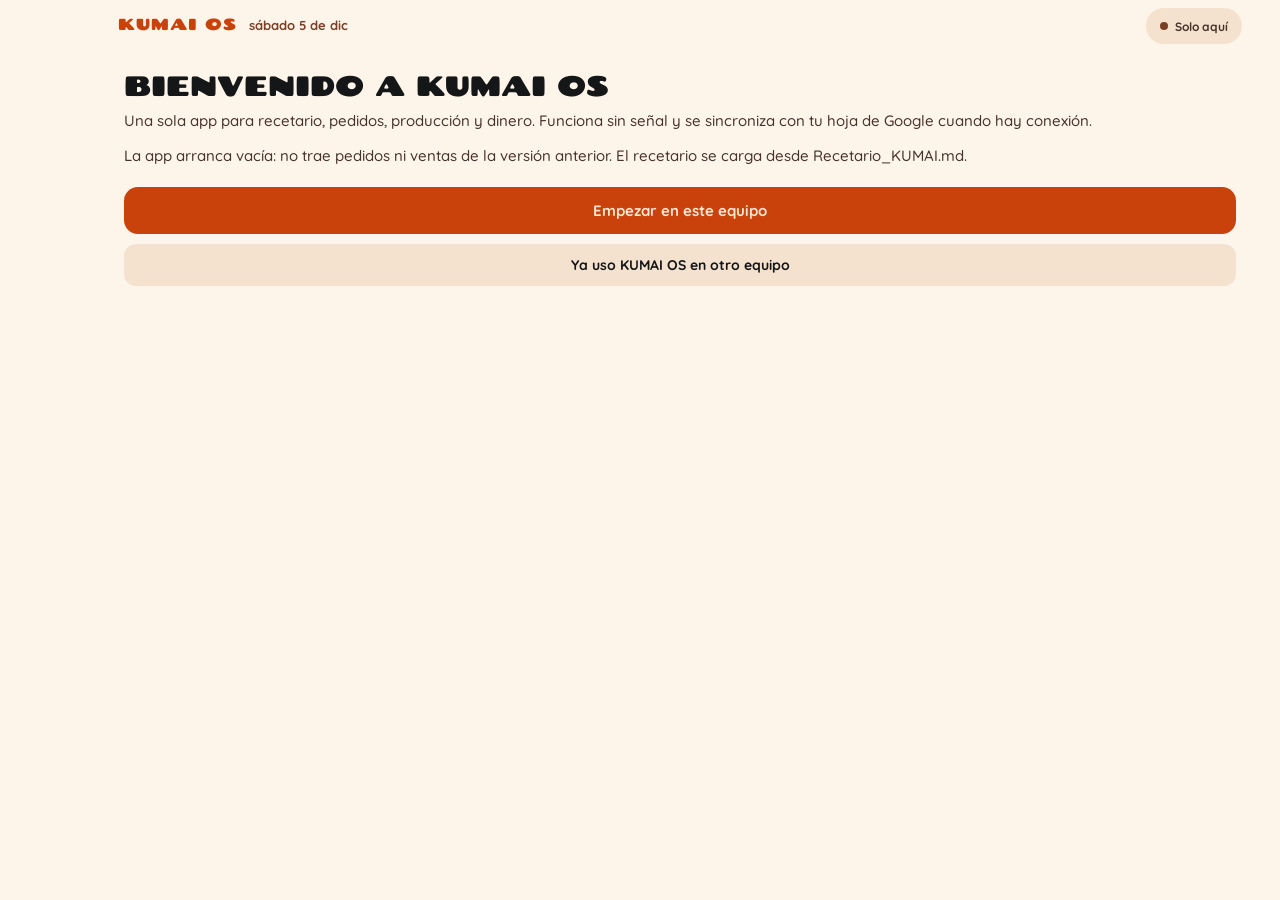
<file: index.html>
<!doctype html>
<html lang="es-MX">
<head>
<meta charset="utf-8">
<meta name="viewport" content="width=device-width,initial-scale=1,viewport-fit=cover">
<title>KUMAI OS</title>
<meta name="description" content="KUMAI OS · operación de KUMAI: recetario, pedidos, producción y dinero.">
<meta name="theme-color" content="#fdf4ea" media="(prefers-color-scheme: light)">
<meta name="theme-color" content="#151617" media="(prefers-color-scheme: dark)">
<script>try{var t=localStorage.getItem('kumai-tema');if(t==='claro'||t==='oscuro')document.documentElement.dataset.tema=t;}catch(e){}</script>
<meta name="robots" content="noindex">
<link rel="manifest" href="manifest.webmanifest">
<link rel="icon" href="icons/icon-192.png" type="image/png">
<link rel="apple-touch-icon" href="icons/apple-touch-icon.png">
<link rel="preload" href="fonts/chango-latin-400-normal.woff2" as="font" type="font/woff2" crossorigin>
<link rel="stylesheet" href="css/kumai.css">
</head>
<body>
<div id="app">
  <header class="top">
    <div>
      <h1>KUMAI OS</h1>
      <div class="sub" id="fechaHoy">—</div>
    </div>
    <div class="der">
      <button class="syncpill" id="syncpill" data-accion="app.sync" data-fase="sin-configurar" aria-live="polite"><i></i><span>Cargando</span></button>
    </div>
  </header>
  <main id="view"><div class="empty"><div class="big">Abriendo KUMAI OS</div></div></main>
  <button class="fab" id="fab" data-accion="pedidos.nuevo" aria-label="Nuevo pedido" hidden>+</button>
  <nav class="tabbar" id="tabbar" aria-label="Secciones" hidden>
    <button data-accion="app.ir" data-vista="hoy"><svg viewBox="0 0 20 20" aria-hidden="true"><circle cx="10" cy="10" r="3.6"/><path d="M10 1.7v2.1M10 16.2v2.1M18.3 10h-2.1M3.8 10H1.7M15.9 4.1l-1.5 1.5M5.6 14.4l-1.5 1.5M15.9 15.9l-1.5-1.5M5.6 5.6L4.1 4.1"/></svg>Hoy</button>
    <button data-accion="app.ir" data-vista="pedidos"><svg viewBox="0 0 20 20" aria-hidden="true"><path d="M2.6 6.4h14.8v2.2a1.4 1.4 0 0 0 0 2.8v2.2H2.6v-2.2a1.4 1.4 0 0 0 0-2.8z"/><path d="M12.2 6.4v7.2" stroke-dasharray="1.5 1.7"/></svg>Pedidos</button>
    <button data-accion="app.ir" data-vista="produccion"><svg viewBox="0 0 20 20" aria-hidden="true"><circle cx="10" cy="10" r="7.4"/><path d="M10 5.7V10l2.9 1.9"/></svg>Producción</button>
    <button data-accion="app.ir" data-vista="ventas"><svg viewBox="0 0 20 20" aria-hidden="true"><path d="M3 16.5V10M8 16.5V4.5M13 16.5V8M17.5 16.5V6"/></svg>Ventas</button>
    <button data-accion="app.ir" data-vista="mas"><svg viewBox="0 0 20 20" aria-hidden="true"><circle cx="4.5" cy="10" r="1.3"/><circle cx="10" cy="10" r="1.3"/><circle cx="15.5" cy="10" r="1.3"/></svg>Más</button>
  </nav>
</div>
<div class="modal-bg" id="modalBg"><div class="modal" id="modalBody" role="dialog" aria-modal="true"></div></div>
<div class="toast" id="toast" role="status"></div>
<noscript>KUMAI OS necesita JavaScript.</noscript>
<script type="module" src="js/app.js"></script>
</body>
</html>
</file>
<file: css/kumai.css>
/* =====================================================================
   KUMAI OS · hoja de estilos · diseño 4.2 "día y noche"
   Paleta Tiramisú y tipografías del Manual de Marca (Chango + Quicksand).
   Día (b · app suave): crema claro, bloques redondeados, tinta para lo fuerte.
   Noche (c · modo tinta): base tinta, crema para el texto, terracota para lo siguiente.
   El tema sigue al celular; en Ajustes se puede fijar (html[data-tema]).
   Horizontal en celular y pantallas anchas: riel de pestañas a la izquierda y dos columnas.
   Las fuentes van dentro de la app para funcionar sin conexión (licencia OFL).
   ===================================================================== */
@font-face{font-family:'Chango';font-style:normal;font-weight:400;font-display:swap;
  src:url('../fonts/chango-latin-400-normal.woff2') format('woff2');}
@font-face{font-family:'Quicksand';font-style:normal;font-weight:500;font-display:swap;
  src:url('../fonts/quicksand-latin-500-normal.woff2') format('woff2');}
@font-face{font-family:'Quicksand';font-style:normal;font-weight:700;font-display:swap;
  src:url('../fonts/quicksand-latin-700-normal.woff2') format('woff2');}

/* ---------- colores de marca (fijos) ---------- */
:root{
  --tinta:#151617; --terracota:#c9420c; --crema:#f9e6d3;
  --chocolate:#47332a; --canela:#794028;
  --caramelo:#eead79; --caramelo-claro:#f4ceab; --naranja:#e37a43;
  --display:'Chango',system-ui,-apple-system,sans-serif;
  --texto:'Quicksand','Trebuchet MS',system-ui,-apple-system,sans-serif;
  --gut:16px; --r-grande:22px; --r:16px; --r-chico:12px;
  --rapido:.18s cubic-bezier(.2,.7,.3,1);
}
/* ---------- tema día ---------- */
:root,html[data-tema="claro"]{
  color-scheme:light;
  --fondo:#fdf4ea; --sup:#ffffff; --sup2:#f4e2cf; --sup3:#fbeee2;
  --linea:#f1e3d4; --linea-fuerte:#e3c8ae;
  --t1:#151617; --t2:#47332a; --t3:#794028;
  --acento:#c9420c; --sobre-acento:#f9e6d3; --enlace:#a8360a;
  --destaca:#151617; --sobre-destaca:#f9e6d3; --sobre-destaca-2:#f4ceab;
  --boton:#151617; --sobre-boton:#f9e6d3;
  --nav:#151617; --nav-t:#f4ceab; --nav-borde:transparent;
  --aviso:#f9dccb; --aviso-t:#a8360a; --aviso-suave:#f6e6d6;
  --seg-on:#ffffff; --ok:#3f8f5a;
  --sombra:0 8px 22px rgba(121,64,40,.16); --sombra-nav:0 10px 26px rgba(21,22,23,.28);
  --velo:rgba(21,22,23,.45);
}
/* ---------- tema noche ---------- */
html[data-tema="oscuro"]{
  color-scheme:dark;
  --fondo:#151617; --sup:#1f2022; --sup2:#2a2b2d; --sup3:#1b1c1e;
  --linea:#2e2f31; --linea-fuerte:#45464a;
  --t1:#f9e6d3; --t2:rgba(249,230,211,.8); --t3:rgba(249,230,211,.64);
  --acento:#c9420c; --sobre-acento:#f9e6d3; --enlace:#f9e6d3;
  --destaca:#c9420c; --sobre-destaca:#f9e6d3; --sobre-destaca-2:#f9e6d3;
  --boton:#f9e6d3; --sobre-boton:#151617;
  --nav:#1f2022; --nav-t:rgba(249,230,211,.62); --nav-borde:#2e2f31;
  --aviso:#2b1e18; --aviso-t:#f9e6d3; --aviso-suave:#232022;
  --seg-on:#3a3b3d; --ok:#6fae7d;
  --sombra:0 8px 22px rgba(0,0,0,.35); --sombra-nav:0 10px 26px rgba(0,0,0,.5);
  --velo:rgba(0,0,0,.6);
}
@media (prefers-color-scheme:dark){
  html:not([data-tema="claro"]){
    color-scheme:dark;
    --fondo:#151617; --sup:#1f2022; --sup2:#2a2b2d; --sup3:#1b1c1e;
    --linea:#2e2f31; --linea-fuerte:#45464a;
    --t1:#f9e6d3; --t2:rgba(249,230,211,.8); --t3:rgba(249,230,211,.64);
    --acento:#c9420c; --sobre-acento:#f9e6d3; --enlace:#f9e6d3;
    --destaca:#c9420c; --sobre-destaca:#f9e6d3; --sobre-destaca-2:#f9e6d3;
    --boton:#f9e6d3; --sobre-boton:#151617;
    --nav:#1f2022; --nav-t:rgba(249,230,211,.62); --nav-borde:#2e2f31;
    --aviso:#2b1e18; --aviso-t:#f9e6d3; --aviso-suave:#232022;
    --seg-on:#3a3b3d; --ok:#6fae7d;
    --sombra:0 8px 22px rgba(0,0,0,.35); --sombra-nav:0 10px 26px rgba(0,0,0,.5);
    --velo:rgba(0,0,0,.6);
  }
}

*{box-sizing:border-box;}
html{-webkit-text-size-adjust:100%;scroll-behavior:smooth;}
body{margin:0;background:var(--fondo);color:var(--t1);
  font-family:var(--texto);font-weight:500;font-size:15px;line-height:1.5;
  -webkit-font-smoothing:antialiased;transition:background-color .3s ease;}
#app{max-width:720px;margin:0 auto;padding:0 0 104px;min-height:100dvh;position:relative;}
[hidden]{display:none!important;}
button{font-family:var(--texto);color:inherit;-webkit-tap-highlight-color:transparent;}
a{color:var(--enlace);}
.num,.stat .n,.folio,.paso output,.clock-inline,.tabla td.r,.cal .n{font-variant-numeric:tabular-nums;}

/* ---------- títulos ---------- */
h2.viewtitle{font-family:var(--display);font-weight:400;font-size:30px;line-height:1.05;
  text-transform:uppercase;letter-spacing:.005em;color:var(--t1);margin:8px 0 14px;}
.cintillo{font-size:13px;font-weight:700;color:var(--t3);margin:22px 0 8px;}
label{display:block;font-size:12.5px;font-weight:700;color:var(--t2);margin:15px 0 6px;}
.mini{font-size:12.5px;color:var(--t3);line-height:1.45;}
.tenue{color:var(--t3);}
.smallnote{font-size:12.5px;color:var(--t3);margin-top:6px;line-height:1.45;}

/* ---------- encabezado ---------- */
header.top{background:var(--fondo);color:var(--t1);
  padding:calc(14px + env(safe-area-inset-top,0)) var(--gut) 6px;display:flex;align-items:center;justify-content:space-between;gap:12px;}
header.top h1{font-family:var(--display);font-weight:400;font-size:16px;line-height:1;
  text-transform:uppercase;letter-spacing:.06em;margin:0;color:var(--acento);}
header.top .sub{font-size:13px;font-weight:700;color:var(--t3);margin-top:5px;}
header.top .der{display:flex;gap:8px;align-items:center;}
main{padding:0 var(--gut) 10px;}

/* ---------- sincronización ---------- */
.syncpill{display:flex;align-items:center;gap:7px;background:var(--sup2);border:0;
  border-radius:18px;padding:0 14px;height:36px;color:var(--t2);font-size:12px;font-weight:700;
  cursor:pointer;white-space:nowrap;flex:0 0 auto;transition:transform var(--rapido);}
.syncpill:active{transform:scale(.96);}
.syncpill i{width:8px;height:8px;border-radius:50%;background:var(--caramelo);flex:0 0 auto;}
.syncpill[data-fase="ok"] i{background:var(--ok);}
.syncpill[data-fase="sincronizando"] i{animation:pulso 1s ease-in-out infinite;}
.syncpill[data-fase="sin-conexion"] i,.syncpill[data-fase="error"] i{background:var(--acento);}
.syncpill[data-fase="sin-conexion"],.syncpill[data-fase="error"]{box-shadow:inset 0 0 0 1.5px var(--acento);}
.syncpill[data-fase="sin-configurar"] i{background:var(--t3);}
@keyframes pulso{50%{opacity:.25;}}

/* ---------- bloques ---------- */
.card{background:var(--sup);border-radius:var(--r);padding:14px 14px 16px;margin:0 0 10px;}
.card.lleno{background:var(--sup2);}
.card > b:first-child{display:block;font-size:13px;font-weight:700;color:var(--t3);margin-bottom:8px;}
.taskday{background:var(--sup);border-radius:var(--r-grande);padding:14px 14px 8px;margin:0 0 12px;}
.taskday h3{font-size:15.5px;font-weight:700;color:var(--t1);margin:0 0 6px;padding:0 2px;line-height:1.3;}
.taskday > .mini{padding:0 2px;}
.taskday .saborrow:first-of-type,.taskday .checkrow:first-of-type,.taskday .ticket:first-of-type{border-top:1px solid var(--linea);}

/* columnas: en vertical se apilan en el orden de .o1…; en horizontal, dos columnas */
.cols{display:flex;flex-direction:column;}
.cols > .col-a,.cols > .col-b{display:contents;}
.o1{order:1}.o2{order:2}.o3{order:3}.o4{order:4}.o5{order:5}.o6{order:6}.o7{order:7}.o8{order:8}

/* lo siguiente */
.siguiente{background:var(--destaca);color:var(--sobre-destaca);border-radius:var(--r-grande);
  padding:16px 16px 14px;margin:0 0 12px;display:flex;flex-direction:column;gap:6px;}
.siguiente .cuando{font-size:12.5px;font-weight:700;color:var(--sobre-destaca-2);}
.siguiente .que{font-size:19px;font-weight:700;line-height:1.25;}
.siguiente .sub{font-size:13px;color:var(--sobre-destaca-2);}
.siguiente .acciones{margin-top:6px;}
.siguiente button.primary{background:var(--acento);color:var(--sobre-acento);}
html[data-tema="oscuro"] .siguiente button.primary{background:var(--tinta);}
@media (prefers-color-scheme:dark){html:not([data-tema="claro"]) .siguiente button.primary{background:var(--tinta);}}
.siguiente button.secondary{background:none;box-shadow:inset 0 0 0 1.5px rgba(249,230,211,.35);color:var(--sobre-destaca);}

/* ---------- indicadores ---------- */
.grid2,.grid3{display:grid;grid-template-columns:repeat(2,minmax(0,1fr));gap:8px;margin:0 0 12px;}
.grid3{grid-template-columns:repeat(3,minmax(0,1fr));}
.stat{background:var(--sup);border-radius:var(--r);padding:12px 12px 11px;text-align:left;min-width:0;}
.stat .n{font-family:var(--display);font-weight:400;font-size:25px;line-height:1.05;color:var(--t1);
  letter-spacing:-.01em;white-space:nowrap;overflow:hidden;text-overflow:ellipsis;}
.stat .n.acento,.grid2 .stat:first-child .n{color:var(--acento);}
.stat .n small{font-family:var(--texto);font-weight:700;font-size:13px;color:var(--t3);}
.stat .l{font-size:12px;font-weight:700;color:var(--t2);margin-top:5px;line-height:1.35;}
.grid3 .stat .n{font-size:19px;}

/* ---------- avisos ---------- */
.alert{background:var(--aviso);color:var(--t1);border-radius:var(--r);padding:12px 14px;font-size:14px;
  margin:0 0 10px;display:flex;gap:10px;align-items:flex-start;line-height:1.45;}
.alert b{color:var(--aviso-t);}
.alert.soft{background:var(--aviso-suave);}
.alert.soft b{color:var(--t1);}
details.avisos{background:var(--aviso);border-radius:var(--r);margin:0 0 12px;}
details.avisos > summary{list-style:none;cursor:pointer;display:flex;justify-content:space-between;align-items:center;gap:10px;
  padding:12px 14px;font-size:14px;font-weight:700;color:var(--t1);}
details.avisos > summary::-webkit-details-marker{display:none;}
details.avisos > summary b{color:var(--aviso-t);}
details.avisos > summary::after{content:'';width:8px;height:8px;border-right:2px solid var(--t3);border-bottom:2px solid var(--t3);
  transform:rotate(-45deg);transition:transform var(--rapido);flex:0 0 auto;margin-right:4px;}
details.avisos[open] > summary::after{transform:rotate(45deg);}
details.avisos .alert{background:none;margin:0;border-top:1px solid var(--linea-fuerte);border-radius:0;font-weight:500;}
details.avisos .alert.soft{background:none;}

/* ---------- listas ---------- */
.taskrow{display:flex;gap:11px;padding:11px 0;border-bottom:1px solid var(--linea);font-size:14.5px;}
.taskrow:last-child{border-bottom:none;}
.taskrow .dot{width:9px;height:9px;border-radius:50%;background:var(--acento);margin-top:6px;flex-shrink:0;}
.taskrow .dot.mostrador{background:var(--caramelo);}
.taskrow .tfolio{font-size:12px;font-weight:700;color:var(--t3);margin-top:3px;}

/* ---------- tickets de pedido ---------- */
.ticket{background:none;border:0;border-bottom:1px solid var(--linea);padding:12px 2px 12px;margin:0;}
.ticket:last-child{border-bottom:0;}
.ticket .row1{display:flex;justify-content:space-between;align-items:center;gap:10px;}
.folio{font-family:var(--display);font-weight:400;font-size:14px;letter-spacing:.03em;color:var(--t1);}
.tag,.pago-pill{font-size:11px;font-weight:700;padding:3px 8px;border-radius:7px;white-space:nowrap;
  background:var(--sup2);color:var(--t2);}
.tag.EVT,.tag.Evento{background:var(--boton);color:var(--sobre-boton);}
.tag.OP,.tag.aviso{background:var(--acento);color:var(--sobre-acento);}
.tag.Rappi{background:var(--naranja);color:var(--tinta);}
.tag.Mostrador{background:var(--chocolate);color:var(--crema);}
.tag.prueba{background:none;box-shadow:inset 0 0 0 1px var(--t3);color:var(--t3);}
.estado{font-size:12px;font-weight:700;color:var(--t3);}
.est-pendiente{color:var(--enlace);}
.est-entregado,.est-cancelado{opacity:.55;text-decoration:line-through;}
.ticket .cliente{font-weight:700;margin:6px 0 2px;font-size:16.5px;color:var(--t1);}
.ticket .detalle{font-size:14px;color:var(--t2);margin-bottom:6px;}
.ticket .foot{display:flex;justify-content:space-between;align-items:center;font-size:13px;color:var(--t3);gap:8px;}
.pago-pagado{background:var(--sup2);color:var(--t2);}
.pago-parcial{background:var(--caramelo);color:var(--tinta);}
.pago-pendiente{background:var(--acento);color:var(--sobre-acento);}
.ticket[data-accion]{cursor:pointer;border-radius:10px;transition:background var(--rapido);}
.ticket[data-accion]:active{background:var(--sup3);}

/* ---------- vacíos ---------- */
.empty{text-align:left;padding:26px 18px 28px;color:var(--t2);font-size:15px;background:var(--sup);border-radius:var(--r-grande);margin:0 0 12px;}
.empty .big{font-family:var(--display);font-weight:400;font-size:21px;line-height:1.15;
  text-transform:uppercase;color:var(--t1);margin-bottom:8px;}

/* ---------- botones ---------- */
button.primary,a.primary{display:block;background:var(--acento);color:var(--sobre-acento);border:none;border-radius:14px;
  padding:14px 18px;font-family:var(--texto);font-size:15px;font-weight:700;cursor:pointer;width:100%;
  text-align:center;text-decoration:none;transition:transform var(--rapido),filter var(--rapido);}
a.primary{flex:1;}
button.secondary,button.peligro{background:var(--sup2);border:0;color:var(--t1);border-radius:var(--r-chico);
  padding:12px 15px;font-family:var(--texto);font-size:14px;font-weight:700;cursor:pointer;
  transition:transform var(--rapido),background var(--rapido);}
button.peligro{background:none;box-shadow:inset 0 0 0 1.5px var(--acento);color:var(--enlace);}
button.ghost{background:none;border:none;color:var(--enlace);font-family:var(--texto);
  font-size:14px;font-weight:700;cursor:pointer;padding:9px 0;text-decoration:underline;text-underline-offset:3px;}
button.primary:active,a.primary:active,button.secondary:active,button.peligro:active,.chip:active,.seg button:active,.paso button:active{transform:scale(.96);}
@media (hover:hover){
  button.primary:hover,a.primary:hover{filter:brightness(1.08);}
  button.secondary:hover{background:var(--linea-fuerte);}
  .chip:hover{background:var(--linea-fuerte);}
  .recrow:hover,.ticket[data-accion]:hover{background:var(--sup3);}
}
button:disabled{opacity:.4;cursor:default;transform:none!important;}
/* vender: el botón que más se toca */
.saborrow button.secondary{flex:0 0 auto;padding:0 15px;height:42px;background:var(--boton);color:var(--sobre-boton);}
.saborrow button.secondary.promo{background:none;box-shadow:inset 0 0 0 1.5px var(--linea-fuerte);color:var(--t1);padding:0 12px;}

.fab{position:fixed;bottom:calc(98px + env(safe-area-inset-bottom,0));right:calc(50% - 360px + var(--gut));background:var(--acento);
  color:var(--sobre-acento);border:none;width:58px;height:58px;border-radius:19px;font-size:30px;
  line-height:1;box-shadow:0 8px 22px rgba(201,66,12,.38);cursor:pointer;z-index:20;transition:transform var(--rapido);}
.fab:active{transform:scale(.92);}
@media(max-width:760px){.fab{right:var(--gut);}}

/* ---------- barra de pestañas flotante ---------- */
nav.tabbar{position:fixed;bottom:calc(12px + env(safe-area-inset-bottom,0));left:12px;right:12px;max-width:696px;margin:0 auto;
  background:var(--nav);border-radius:24px;box-shadow:var(--sombra-nav);border:1px solid var(--nav-borde);
  display:flex;justify-content:space-around;align-items:center;padding:7px 6px;z-index:19;}
nav.tabbar button{flex:1;max-width:96px;background:none;border:0;border-radius:16px;padding:7px 2px 6px;
  font-family:var(--texto);font-size:10.5px;font-weight:700;color:var(--nav-t);cursor:pointer;
  display:flex;flex-direction:column;align-items:center;gap:3px;min-width:0;transition:background var(--rapido),color var(--rapido);}
nav.tabbar button svg{width:21px;height:21px;stroke:currentColor;fill:none;stroke-width:1.8;stroke-linecap:round;stroke-linejoin:round;}
nav.tabbar button.active{background:var(--acento);color:var(--sobre-acento);}

/* ---------- hoja modal ---------- */
.modal-bg{position:fixed;inset:0;background:var(--velo);display:none;align-items:flex-end;justify-content:center;z-index:30;}
.modal-bg.open{display:flex;animation:velo .2s ease;}
.modal{background:var(--fondo);color:var(--t1);width:100%;max-width:720px;max-height:92dvh;overflow-y:auto;
  border-radius:26px 26px 0 0;padding:8px var(--gut) calc(24px + env(safe-area-inset-bottom,0));animation:sube .26s cubic-bezier(.2,.8,.3,1);}
.modal::before{content:'';display:block;width:42px;height:5px;border-radius:3px;background:var(--linea-fuerte);margin:2px auto 6px;}
.modal h3{font-family:var(--display);font-weight:400;font-size:22px;line-height:1.15;
  text-transform:uppercase;margin:12px 0 14px;color:var(--t1);}
.modal h3 .tag{font-family:var(--texto);font-weight:700;vertical-align:middle;margin-left:4px;}
@keyframes sube{from{transform:translateY(40px);opacity:.4}}
@keyframes velo{from{opacity:0}}

/* ---------- campos ---------- */
input,select,textarea{width:100%;padding:12px 13px;border:1.5px solid var(--linea-fuerte);
  border-radius:var(--r-chico);font-size:16px;font-family:var(--texto);font-weight:500;
  background:var(--sup);color:var(--t1);transition:border-color var(--rapido),box-shadow var(--rapido);}
input:focus,select:focus,textarea:focus{outline:none;border-color:var(--acento);box-shadow:0 0 0 3px rgba(201,66,12,.2);}
textarea{resize:vertical;min-height:58px;line-height:1.5;}
input[type=checkbox]{width:auto;accent-color:var(--acento);}
.itemrow{display:flex;gap:7px;margin-bottom:9px;align-items:center;flex-wrap:wrap;}
.itemrow select.sabor{flex:2;min-width:150px;}
.itemrow select.unidad{flex:1;min-width:104px;}
.itemrow input{flex:0 0 70px;}
.itemrow button,.selrow button{flex:0 0 auto;background:none;border:none;color:var(--enlace);font-size:21px;cursor:pointer;padding:4px 8px;}
.modal-actions{display:flex;gap:10px;margin-top:22px;}
.modal-actions button{flex:1;}

/* ---------- filas de dato ---------- */
.insumorow{display:flex;justify-content:space-between;align-items:center;gap:10px;
  padding:11px 2px;border-bottom:1px solid var(--linea);font-size:14.5px;color:var(--t2);}
.insumorow:last-child{border-bottom:none;}
.insumorow .folio{font-size:14px;color:var(--t1);}

/* ---------- aviso flotante: arriba, no tapa listas ni el botón + ---------- */
.toast{position:fixed;top:calc(12px + env(safe-area-inset-top,0));left:50%;transform:translate(-50%,-12px);
  background:var(--boton);color:var(--sobre-boton);padding:12px 20px;border-radius:14px;box-shadow:var(--sombra);
  font-size:14px;font-weight:700;z-index:50;opacity:0;transition:opacity .2s,transform .2s;pointer-events:none;max-width:88%;text-align:center;}
.toast.show{opacity:1;transform:translate(-50%,0);}

/* ---------- selectores ---------- */
.fila{display:flex;gap:10px;align-items:center;}
.fila > .crece{flex:1;min-width:0;}
.entre{display:flex;justify-content:space-between;align-items:baseline;gap:12px;}
.num{font-family:var(--display);font-weight:400;letter-spacing:-.01em;color:var(--acento);}
.dos{display:grid;grid-template-columns:1fr 1fr;gap:10px;}
.tres{display:grid;grid-template-columns:1fr 1fr 1fr;gap:10px;}
.seg{display:flex;background:var(--sup2);border-radius:14px;padding:4px;gap:4px;margin:6px 0 12px;}
.seg button{flex:1;background:none;border:0;border-radius:10px;padding:10px 6px;font-size:13px;font-weight:700;
  color:var(--t2);cursor:pointer;min-width:0;transition:background var(--rapido),color var(--rapido);}
.seg button.on{background:var(--seg-on);color:var(--t1);box-shadow:0 1px 4px rgba(0,0,0,.08);}
.weekpick{display:flex;background:var(--sup2);border-radius:14px;padding:4px;gap:4px;margin:16px 0 4px;}
.weekpick button{flex:1;border:0;border-radius:10px;padding:10px 8px;}
.chips{display:flex;gap:7px;flex-wrap:wrap;margin:6px 0 10px;}
.chip{background:var(--sup2);border:0;border-radius:12px;padding:9px 13px;font-size:13px;
  font-weight:700;color:var(--t2);cursor:pointer;transition:background var(--rapido),transform var(--rapido);}
.chip.on{background:var(--acento);color:var(--sobre-acento);}
.selrow{display:flex;gap:9px;align-items:center;margin-bottom:9px;}
.selrow select{flex:2;}
.selrow input{flex:0 0 76px;}
.mostr-grid{display:grid;grid-template-columns:1fr auto auto auto;gap:8px 10px;align-items:center;font-size:14px;}
.mostr-grid .h{font-size:12px;font-weight:700;color:var(--t3);}
.mostr-grid input{padding:10px 8px;width:68px;font-size:15px;}
.badge-dom{background:var(--acento);color:var(--sobre-acento);font-size:11px;font-weight:700;padding:3px 8px;border-radius:7px;}

/* ---------- sabores y contadores ---------- */
.saborrow{display:flex;align-items:center;gap:8px;padding:10px 2px;border-bottom:1px solid var(--linea);}
.saborrow:last-child{border-bottom:0;}
.saborrow .crece{flex:1;min-width:0;}
.saborrow .crece b{font-size:15px;color:var(--t1);display:block;line-height:1.25;}
.saborrow .crece span{font-size:12.5px;color:var(--t3);}
.saborrow .crece span.urge{color:var(--aviso-t);font-weight:700;}
.paso{display:flex;align-items:center;gap:0;flex:0 0 auto;}
.paso button{width:44px;height:44px;border:0;background:var(--sup2);font-size:22px;line-height:1;
  cursor:pointer;color:var(--t1);border-radius:var(--r-chico);transition:transform var(--rapido),background var(--rapido);}
.paso button:active{background:var(--acento);color:var(--sobre-acento);}
.paso output{width:38px;text-align:center;font-family:var(--texto);font-weight:700;font-size:19px;color:var(--acento);}
.paso output.cero{color:var(--linea-fuerte);}
.totalbar{display:flex;justify-content:space-between;align-items:baseline;border-top:1px solid var(--linea-fuerte);
  margin-top:16px;padding-top:12px;font-weight:700;font-size:14px;color:var(--t2);}
.totalbar .num{font-size:29px;}
.lineas{font-size:14px;color:var(--t2);margin:8px 0 0;line-height:1.6;}
.cabe{font-size:13.5px;line-height:1.45;padding:11px 13px;border-radius:var(--r-chico);margin-top:14px;background:var(--sup2);color:var(--t1);}
.cabe.si{box-shadow:inset 4px 0 0 var(--ok);}
.cabe.no{background:var(--aviso);}
.cabe.no b{color:var(--aviso-t);}
.cabe .chip{margin-top:8px;background:var(--sup);}

/* ---------- calendario ---------- */
.calhead{display:flex;justify-content:space-between;align-items:center;margin:14px 0 8px;}
.calhead b{font-family:var(--display);font-weight:400;font-size:17px;text-transform:uppercase;}
.calhead button{width:44px;height:40px;background:var(--sup2);border:0;border-radius:var(--r-chico);font-size:18px;cursor:pointer;color:var(--t1);}
.cal{display:grid;grid-template-columns:repeat(7,1fr);gap:4px;}
.cal .dh{font-size:11px;font-weight:700;color:var(--t3);text-align:center;padding:6px 0;}
.cal button{background:var(--sup);border:0;border-radius:10px;min-height:58px;padding:5px 4px;text-align:left;cursor:pointer;
  display:flex;flex-direction:column;gap:2px;font-size:12px;color:var(--t2);}
.cal button.fuera{opacity:.32;}
.cal button.hoy .d{background:var(--boton);color:var(--sobre-boton);border-radius:6px;padding:0 5px;}
.cal button.sel{box-shadow:inset 0 0 0 2px var(--acento);}
.cal button .d{font-weight:700;align-self:flex-start;}
.cal button .n{font-family:var(--display);font-size:15px;color:var(--acento);line-height:1;}
.cal button .m{font-size:10.5px;font-weight:700;color:var(--t3);}

/* ---------- tablas ---------- */
.tabla{width:100%;border-collapse:collapse;font-size:14px;margin:6px 0 4px;}
.tabla td,.tabla th{padding:9px 0;border-bottom:1px solid var(--linea);text-align:left;vertical-align:top;color:var(--t2);}
.tabla th{font-size:12px;font-weight:700;color:var(--t3);}
.tabla td.r,.tabla th.r{text-align:right;white-space:nowrap;padding-left:10px;}
.tabla td b{color:var(--t1);}
.tabla tr.total td{border-top:1.5px solid var(--linea-fuerte);border-bottom:0;font-weight:700;color:var(--t1);}
.tabla td small{display:block;font-size:12px;color:var(--t3);line-height:1.4;margin-top:2px;}
.recrow{display:flex;gap:10px;align-items:center;padding:12px 4px;border-bottom:1px solid var(--linea);cursor:pointer;border-radius:10px;
  transition:background var(--rapido);}
.recrow:active{background:var(--sup3);}
.recrow .nro{font-family:var(--display);font-size:14px;color:var(--t3);flex:0 0 30px;}
.recrow .crece{flex:1;min-width:0;}
.recrow .crece b{display:block;font-size:15.5px;color:var(--t1);line-height:1.25;}
.recrow .crece span{font-size:12.5px;color:var(--t3);}
.recrow .der{text-align:right;flex:0 0 auto;}
.recrow .der .num{font-size:19px;display:block;line-height:1;}
.recrow .der small{font-size:12px;font-weight:700;color:var(--t3);}
details{border-top:1px solid var(--linea);padding:12px 0;}
details summary{font-size:13px;font-weight:700;color:var(--t3);cursor:pointer;}
details ol,details ul{margin:10px 0 0;padding-left:20px;font-size:14px;color:var(--t2);line-height:1.55;}
details li{margin-bottom:8px;}
details.avisos{border-top:0;padding:0;}
.comprow{display:grid;grid-template-columns:1fr 96px;gap:8px;align-items:end;margin-bottom:8px;}
.comprow .cn{font-size:13.5px;color:var(--t2);padding-bottom:13px;line-height:1.3;}
.comprow .cn small{display:block;color:var(--t3);font-size:11.5px;}

/* ---------- producción ---------- */
.stockrow{display:flex;gap:10px;align-items:flex-end;}
.stockrow>div{flex:1;}
.planbtns{display:flex;flex-direction:column;gap:9px;margin-top:14px;}
.planmeta{font-size:12px;font-weight:700;color:var(--t3);padding-bottom:4px;}
.clockrow{display:flex;gap:13px;padding:12px 0;border-bottom:1px solid var(--linea);font-size:14.5px;}
.clockrow:last-child{border-bottom:none;}
.clockrow .clock{font-family:var(--display);font-weight:400;font-size:21px;line-height:1.05;color:var(--acento);flex:0 0 56px;}
.clockrow .clock span{display:block;font-family:var(--texto);font-size:11px;font-weight:700;color:var(--t3);margin-top:3px;}
.clockrow.pasivo{background:var(--sup2);margin:0 calc(var(--gut) * -1);padding:12px var(--gut);border-bottom-color:transparent;}
.clockrow .clockbody{min-width:0;}
.clockrow .dur{font-size:12px;font-weight:700;color:var(--t3);margin-left:7px;}
.clockrow.done{opacity:.42;}
.clockrow.done .clockbody{text-decoration:line-through;}
.checkrow{display:flex;gap:14px;align-items:flex-start;padding:13px 2px;border-bottom:1px solid var(--linea);
  font-size:15.5px;cursor:pointer;border-radius:10px;transition:background var(--rapido);}
.checkrow:last-child{border-bottom:none;}
.checkrow:active{background:var(--sup3);}
.checkrow .box{flex:0 0 40px;height:40px;border:2.5px solid var(--t2);border-radius:12px;
  display:flex;align-items:center;justify-content:center;font-size:23px;color:var(--sobre-acento);
  margin-top:1px;transition:background .16s ease,border-color .16s ease,transform .16s ease;}
.checkrow.done .box{background:var(--acento);border-color:var(--acento);transform:scale(.93);}
.checkrow.done .checkbody{opacity:.42;text-decoration:line-through;}
.checkrow.pasivo{cursor:default;}
.checkrow.pasivo .box{border-style:dashed;border-color:var(--t3);}
.checkrow .checkbody{flex:1;min-width:0;}
.checkrow .checkbody > div:first-child{color:var(--t1);}
.clock-inline{font-family:var(--display);font-weight:400;font-size:17px;color:var(--acento);margin-right:6px;}
.peso{font-weight:700;background:var(--sup2);color:var(--t2);padding:2px 7px;border-radius:6px;font-size:12px;}
.rebatir{font-weight:700;background:var(--acento);color:var(--sobre-acento);padding:2px 7px;border-radius:6px;font-size:12px;}

/* ---------- carga inicial ---------- */
.asistente{padding:8px 0 30px;}
.asistente .pasos{display:flex;gap:5px;margin:18px 0 6px;}
.asistente .pasos i{flex:1;height:5px;background:var(--linea-fuerte);border-radius:3px;}
.asistente .pasos i.on{background:var(--acento);}
.asistente h2{font-family:var(--display);font-weight:400;font-size:28px;line-height:1.08;text-transform:uppercase;margin:16px 0 10px;}
.asistente p{color:var(--t2);margin:0 0 12px;}
.stockfila{display:grid;grid-template-columns:1fr 92px;gap:10px;align-items:center;padding:8px 0;border-bottom:1px solid var(--linea);}
.stockfila b{font-size:14.5px;color:var(--t1);display:block;line-height:1.25;}
.stockfila span{font-size:12px;color:var(--t3);}
.stockfila input{padding:11px 8px;text-align:center;}
.acciones{display:flex;flex-direction:column;gap:10px;margin-top:20px;}
.acciones.h{flex-direction:row;}
.acciones.h button{flex:1;}
pre.mensaje{white-space:pre-wrap;font-family:var(--texto);font-size:14px;background:var(--sup2);padding:13px 14px;
  border-radius:var(--r-chico);margin:8px 0 0;color:var(--t2);line-height:1.5;}
.difrow{padding:11px 0;border-bottom:1px solid var(--linea);font-size:14px;color:var(--t2);}
.difrow b{color:var(--t1);display:block;}
.difrow ul{margin:5px 0 0;padding-left:18px;font-size:13px;}
.subtabs{margin-top:16px;}

/* ---------- tableros ---------- */
.barra{padding:9px 2px;border-bottom:1px solid var(--linea);font-size:14px;color:var(--t2);}
.barra:last-child{border-bottom:0;}
.barra b{color:var(--t1);font-weight:700;white-space:nowrap;}
.barra i{display:block;height:8px;background:var(--acento);border-radius:4px;margin-top:6px;}

/* =====================================================================
   Horizontal en celular y pantallas anchas: riel a la izquierda, dos columnas
   ===================================================================== */
@media (orientation:landscape) and (max-height:520px), (min-width:1000px){
  #app{max-width:none;padding:0 0 24px calc(84px + env(safe-area-inset-left,0));}
  header.top{padding:calc(8px + env(safe-area-inset-top,0)) 18px 2px 14px;}
  header.top > div:first-child{display:flex;align-items:baseline;gap:12px;}
  header.top .sub{margin-top:0;}
  main{padding:0 18px 10px 14px;}
  h2.viewtitle{font-size:24px;margin:4px 0 10px;}
  nav.tabbar{top:0;bottom:0;left:0;right:auto;width:72px;max-width:none;margin:0;border-radius:0 24px 24px 0;
    flex-direction:column;justify-content:center;gap:4px;padding:8px 8px calc(80px + env(safe-area-inset-bottom,0)) calc(8px + env(safe-area-inset-left,0));box-shadow:none;}
  nav.tabbar button{flex:0 0 auto;width:56px;padding:8px 0 6px;font-size:9.5px;}
  .fab{bottom:calc(14px + env(safe-area-inset-bottom,0));left:calc(8px + env(safe-area-inset-left,0));right:auto;width:56px;height:56px;z-index:21;}
  .grid3 .stat .n{font-size:16px;}
  .cols{display:grid;grid-template-columns:minmax(0,.92fr) minmax(0,1.08fr);gap:14px;align-items:start;}
  .cols > .col-a,.cols > .col-b{display:flex;flex-direction:column;min-width:0;}
  .modal-bg{justify-content:flex-end;align-items:stretch;}
  .modal{max-width:520px;max-height:none;height:100%;border-radius:26px 0 0 26px;animation:entra .26s cubic-bezier(.2,.8,.3,1);
    padding-top:calc(10px + env(safe-area-inset-top,0));}
  .modal::before{display:none;}
  @keyframes entra{from{transform:translateX(40px);opacity:.4}}
}
@media (min-width:1000px){
  #app{max-width:1240px;}
  nav.tabbar{left:max(0px,calc(50% - 620px));}
  main{padding:0 24px 10px 20px;}
}
@media(max-width:360px){ .syncpill span{display:none;} .syncpill{padding:0 13px;} .grid3 .stat .n{font-size:18px;} }

/* ---------- accesibilidad ---------- */
:focus-visible{outline:3px solid var(--acento);outline-offset:2px;}
@media (prefers-reduced-motion:reduce){*{transition:none!important;animation:none!important;scroll-behavior:auto!important;}}
</file>
